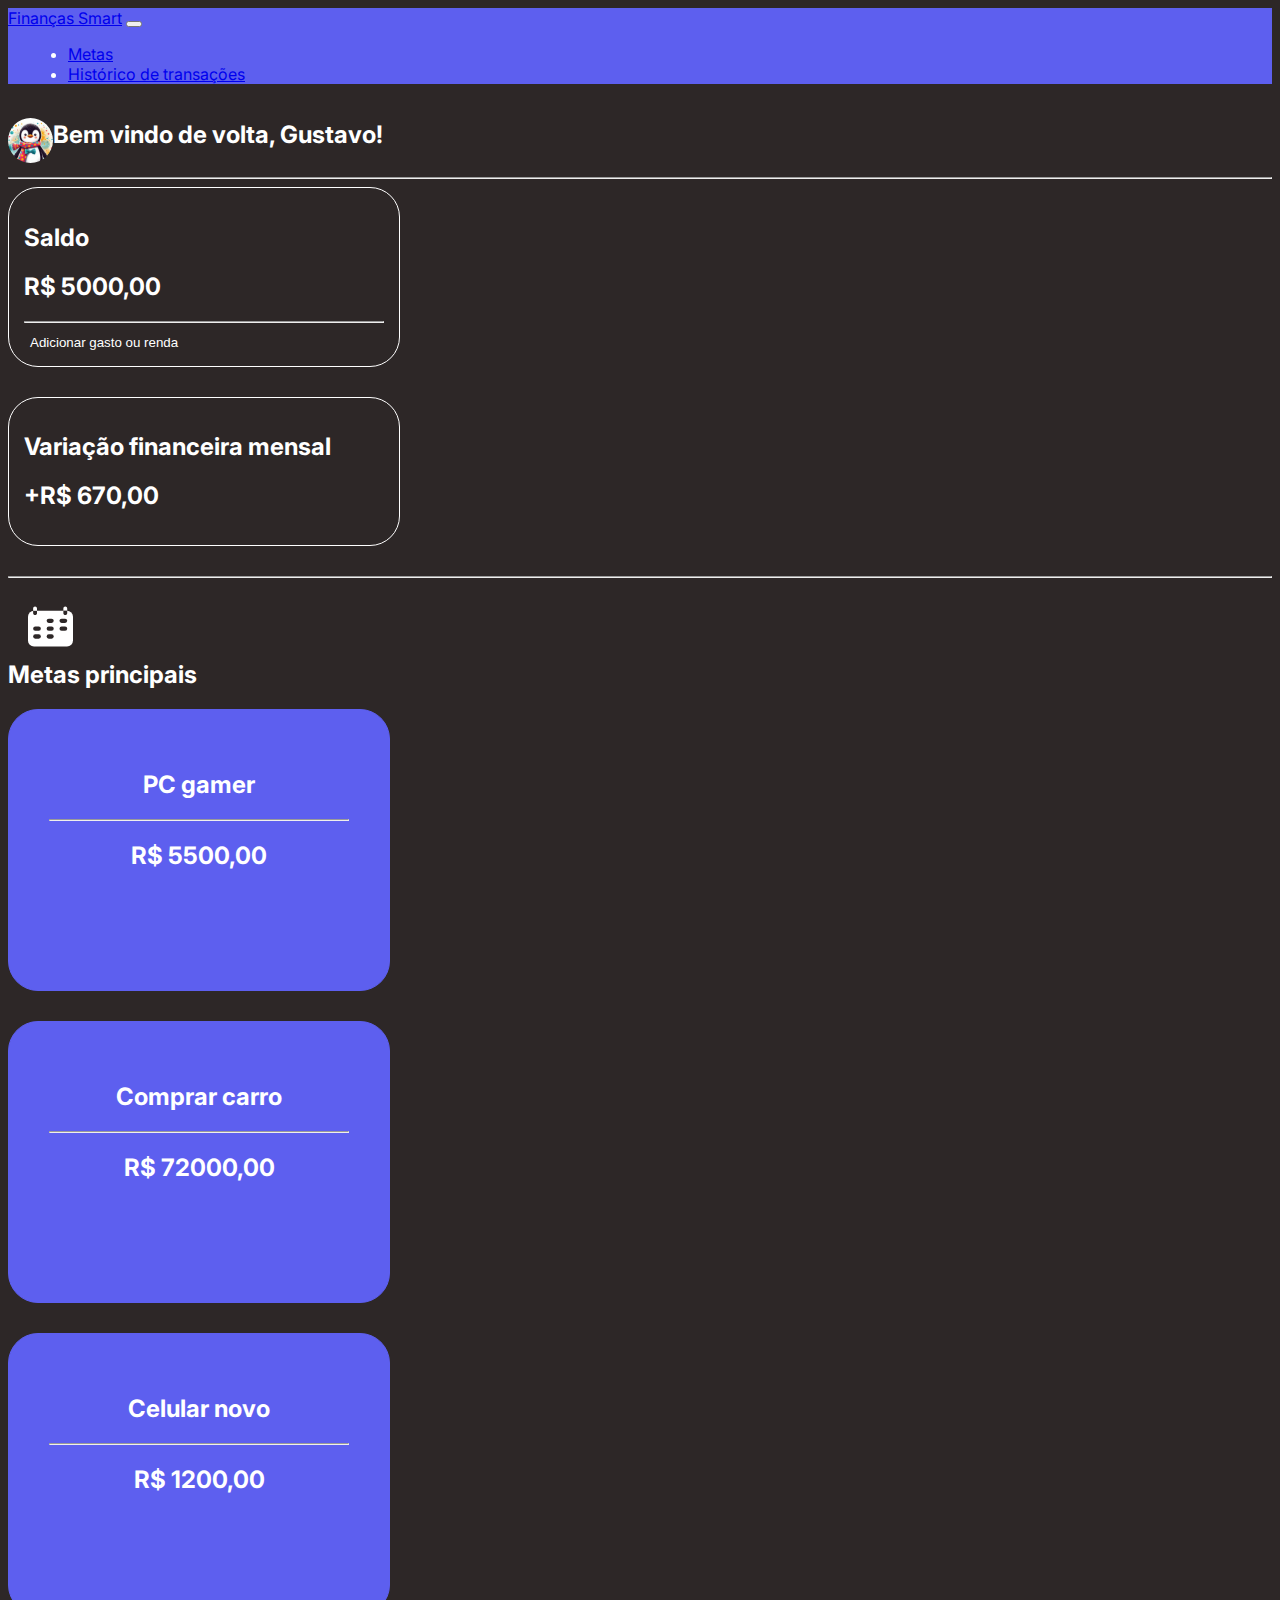
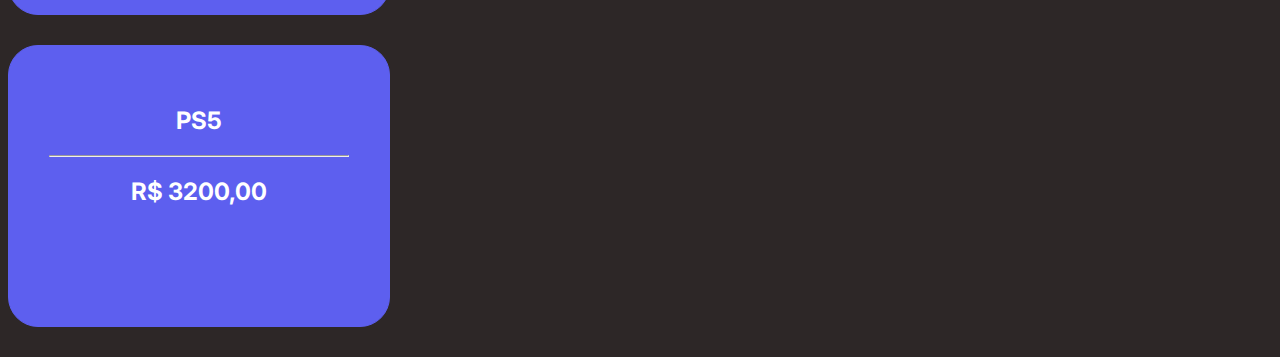
<file: index.html>
<!doctype html>
<html lang="pt-br">

<head>
    <meta charset="utf-8">
    <meta name="viewport" content="width=device-width, initial-scale=1">

    <title>Finanças Smart</title>

    <link href="./css/estilo.css" rel="stylesheet">
    <link rel="preconnect" href="https://fonts.googleapis.com">
    <link rel="preconnect" href="https://fonts.gstatic.com" crossorigin>
    <link href="https://fonts.googleapis.com/css2?family=Inter&family=Whisper&display=swap" rel="stylesheet">
    <link href="https://cdn.jsdelivr.net/npm/bootstrap@5.2.3/dist/css/bootstrap.min.css" rel="stylesheet"
        integrity="sha384-rbsA2VBKQhggwzxH7pPCaAqO46MgnOM80zW1RWuH61DGLwZJEdK2Kadq2F9CUG65" crossorigin="anonymous">
</head>

<body>
    <header>
        <nav class="navbar navbar-expand-md bg-body-tertiary">
            <div class="container-fluid">
                <a class="navbar-brand text-white" href="./index.html">Finanças Smart</a>
                <button class="navbar-toggler" type="button" data-bs-toggle="collapse" data-bs-target="#navbarNav"
                    aria-controls="navbarNav" aria-expanded="false" aria-label="Toggle navigation">
                    <span class="navbar-toggler-icon"></span>
                </button>
                <div class="collapse navbar-collapse" id="navbarNav">
                    <ul id="caminhos" class="navbar-nav">
                        <li class="nav-item">
                            <a class="nav-link text-white" href="./metas.html">Metas</a>
                        </li>
                        <li class="nav-item">
                            <a class="nav-link text-white" href="./historicoTransacoes.html">Histórico de transações</a>
                        </li>
                    </ul>
                </div>
            </div>
        </nav>
    </header>
    <main class="container-fluid">
        <div class="welcome container mx-0 pt-4">
            <img id="foto-de-perfil" src="./css/imagens/Foto de perfil/Foto de perfil.svg" alt="Foto de perfil">
            <h2 id="welcome-text" class="mx-5 pt-3">Bem vindo de volta, Gustavo!</h2>
        </div>
        <hr>
        <div class="container mx-0 pt-4 container-cards d-lg-flex">
            <div class="purple-cards-dinheiro mx-5">
                <h2>Saldo</h2>
                <h2 id="saldo">R$ 5000,00</h2>
                <hr>
                <a href="./adicionarValor.html"><button id="alterar" type="button">Adicionar gasto ou renda</button></a>
            </div>

            <div class="variacao purple-cards-dinheiro mx-5">
                <h2>Variação financeira mensal</h2>
                <h2>+R$ 670,00</h2>
            </div>
        </div>
        <hr>
        <div class="d-flex">
            <img id="icon-calendar" src="./css/imagens/icones/Calendar for home page.svg" alt="Metas">
            <h2 id="parte-metas" class="pt-3 mb-5 mx-5">Metas principais</h2>
        </div>
        <div class="metas d-lg-flex">
            <div class="purple-cards-metas mx-5">
                <h2>PC gamer</h2>
                <hr>
                <h2>R$ 5500,00</h2>
            </div>
            <div class="purple-cards-metas mx-5">
                <h2>Comprar carro</h2>
                <hr>
                <h2>R$ 72000,00</h2>
            </div>
            <div class="purple-cards-metas mx-5">
                <h2>Celular novo</h2>
                <hr>
                <h2>R$ 1200,00</h2>
            </div>
            <div class="purple-cards-metas mx-5">
                <h2>PS5</h2>
                <hr>
                <h2>R$ 3200,00</h2>
            </div>
        </div>
    </main>
    <script src="https://cdn.jsdelivr.net/npm/bootstrap@5.2.3/dist/js/bootstrap.bundle.min.js"
        integrity="sha384-kenU1KFdBIe4zVF0s0G1M5b4hcpxyD9F7jL+jjXkk+Q2h455rYXK/7HAuoJl+0I4" crossorigin="anonymous">
        </script>
</body>

</html>
</file>
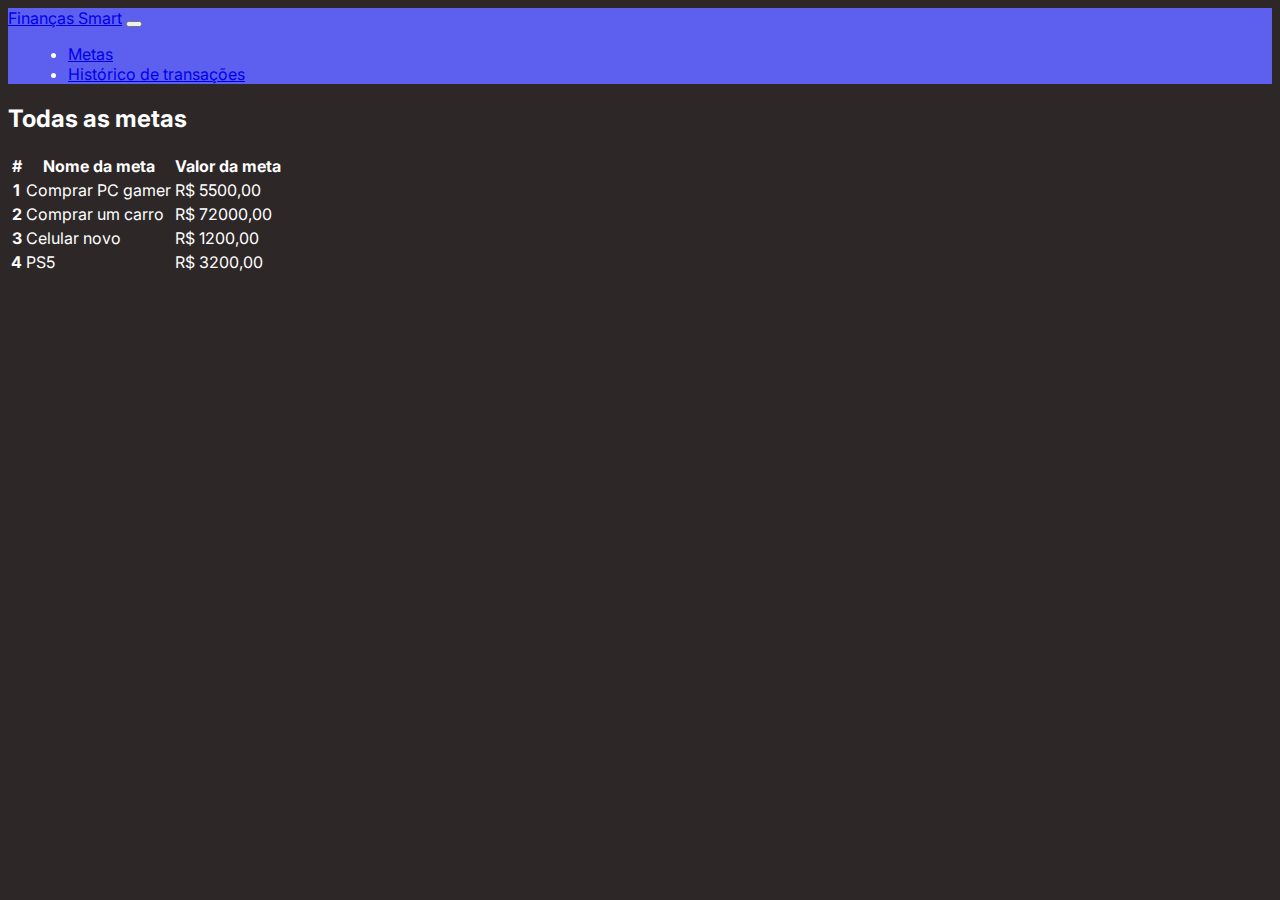
<file: metas.html>
<!doctype html>
<html lang="pt-br">

<head>
    <meta charset="utf-8">
    <meta name="viewport" content="width=device-width, initial-scale=1">

    <title>Finanças Smart</title>

    <link href="./css/estilo.css" rel="stylesheet">
    <link rel="preconnect" href="https://fonts.googleapis.com">
    <link rel="preconnect" href="https://fonts.gstatic.com" crossorigin>
    <link href="https://fonts.googleapis.com/css2?family=Inter&family=Whisper&display=swap" rel="stylesheet">
    <link href="https://cdn.jsdelivr.net/npm/bootstrap@5.2.3/dist/css/bootstrap.min.css" rel="stylesheet"
        integrity="sha384-rbsA2VBKQhggwzxH7pPCaAqO46MgnOM80zW1RWuH61DGLwZJEdK2Kadq2F9CUG65" crossorigin="anonymous">
</head>

<body>
    <header>
        <nav class="navbar navbar-expand-md bg-body-tertiary">
            <div class="container-fluid">
                <a class="navbar-brand text-white" href="./index.html">Finanças Smart</a>
                <button class="navbar-toggler" type="button" data-bs-toggle="collapse" data-bs-target="#navbarNav"
                    aria-controls="navbarNav" aria-expanded="false" aria-label="Toggle navigation">
                    <span class="navbar-toggler-icon"></span>
                </button>
                <div class="collapse navbar-collapse" id="navbarNav">
                    <ul id="caminhos" class="navbar-nav">
                        <li class="nav-item">
                            <a class="nav-link text-white" href="./metas.html">Metas</a>
                        </li>
                        <li class="nav-item">
                            <a class="nav-link text-white" href="./historicoTransacoes.html">Histórico de transações</a>
                        </li>
                    </ul>
                </div>
            </div>
        </nav>
    </header>
    <main>
        <h2 class="mx-3 mt-4 mb-4">Todas as metas</h2>
        <table class="table">
            <thead>
                <tr>
                    <th scope="col" class='text-white'>#</th>
                    <th scope="col" class='text-white'>Nome da meta</th>
                    <th scope="col" class='text-white'>Valor da meta</th>
                </tr>
            </thead>
            <tbody>
                <tr>
                    <th scope="row" class="text-white">1</th>
                    <td class="text-white">Comprar PC gamer</td>
                    <td class="text-white">R$ 5500,00</td>
                </tr>
                <tr>
                    <th scope="row" class="text-white">2</th>
                    <td class="text-white">Comprar um carro</td>
                    <td class="text-white">R$ 72000,00</td>
                </tr>
                <tr>
                    <th scope="row" class="text-white">3</th>
                    <td class="text-white">Celular novo</td>
                    <td class="text-white">R$ 1200,00</td>
                </tr>
                <tr>
                    <th scope="row" class="text-white">4</th>
                    <td class="text-white">PS5</td>
                    <td class="text-white">R$ 3200,00</td>
                </tr>
            </tbody>
        </table>
    </main>
    <script src="https://cdn.jsdelivr.net/npm/bootstrap@5.2.3/dist/js/bootstrap.bundle.min.js"
        integrity="sha384-kenU1KFdBIe4zVF0s0G1M5b4hcpxyD9F7jL+jjXkk+Q2h455rYXK/7HAuoJl+0I4" crossorigin="anonymous">
        </script>
</body>
</file>
<file: css/estilo.css>
.welcome{
    display: flex;
}

#foto-de-perfil{
    width: 45px;
    height: 45px;
    margin-top: 18px;
}

#icon-calendar{
    width: 45px;
    height: 45px;
    margin-top: 18px;
    margin-left: 20px;
}

#parte-metas{
    margin-top: 7px;

}

.dados{
    text-align: center;
}

#formulario{
    display:grid;
}

#data{
    max-width: 300px;
}
.purple-cards-dinheiro {
    border: solid 1px;
    border-radius: 30px;
    padding: 15px;
    min-height: 100px;
    min-width: 28%;
    max-width: 360px;
    margin-bottom: 30px;
}

.purple-cards-metas{
    border: #5D5FEF solid 1px;
    border-radius: 30px;
    padding: 40px;
    min-height: 200px;
    min-width: 300px;
    max-width: 300px;
    max-height: 200px;
    background-color: #5D5FEF;
    margin-bottom: 30px;
    text-align: center;
}

#caminhos {
    margin-left: 20px;
}

body {
    font-family: 'Inter', sans-serif;
    background-image: url("./imagens/background.png");
    background-size: cover;
}

nav {
    background-color: #5D5FEF;
}

main {
    color: #ffffff;
}

header {
    color: #ffffff;
    background-color: #5D5FEF;
}

#alterar {
    background-color: #2D2727;
    color: #ffffff;
    border: none;
}

button:hover {
    color: #2D2727;
}
</file>
